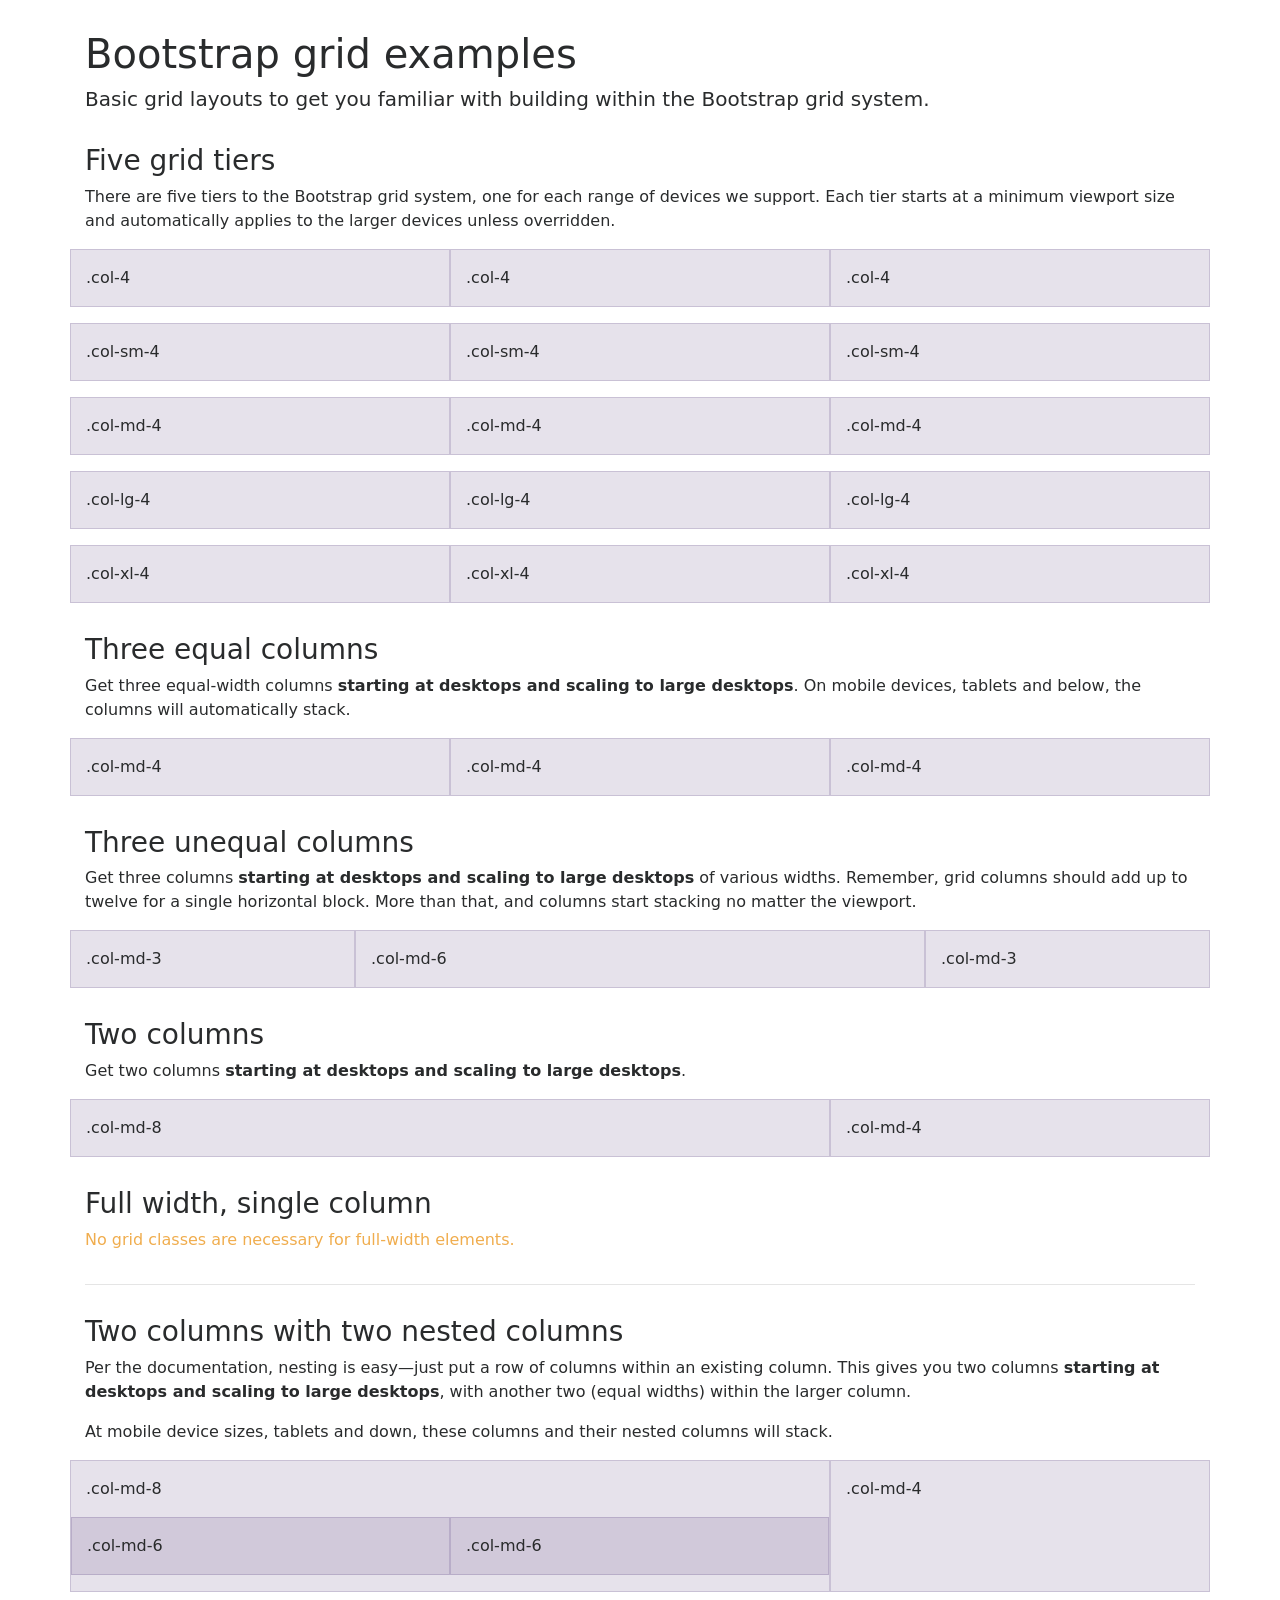
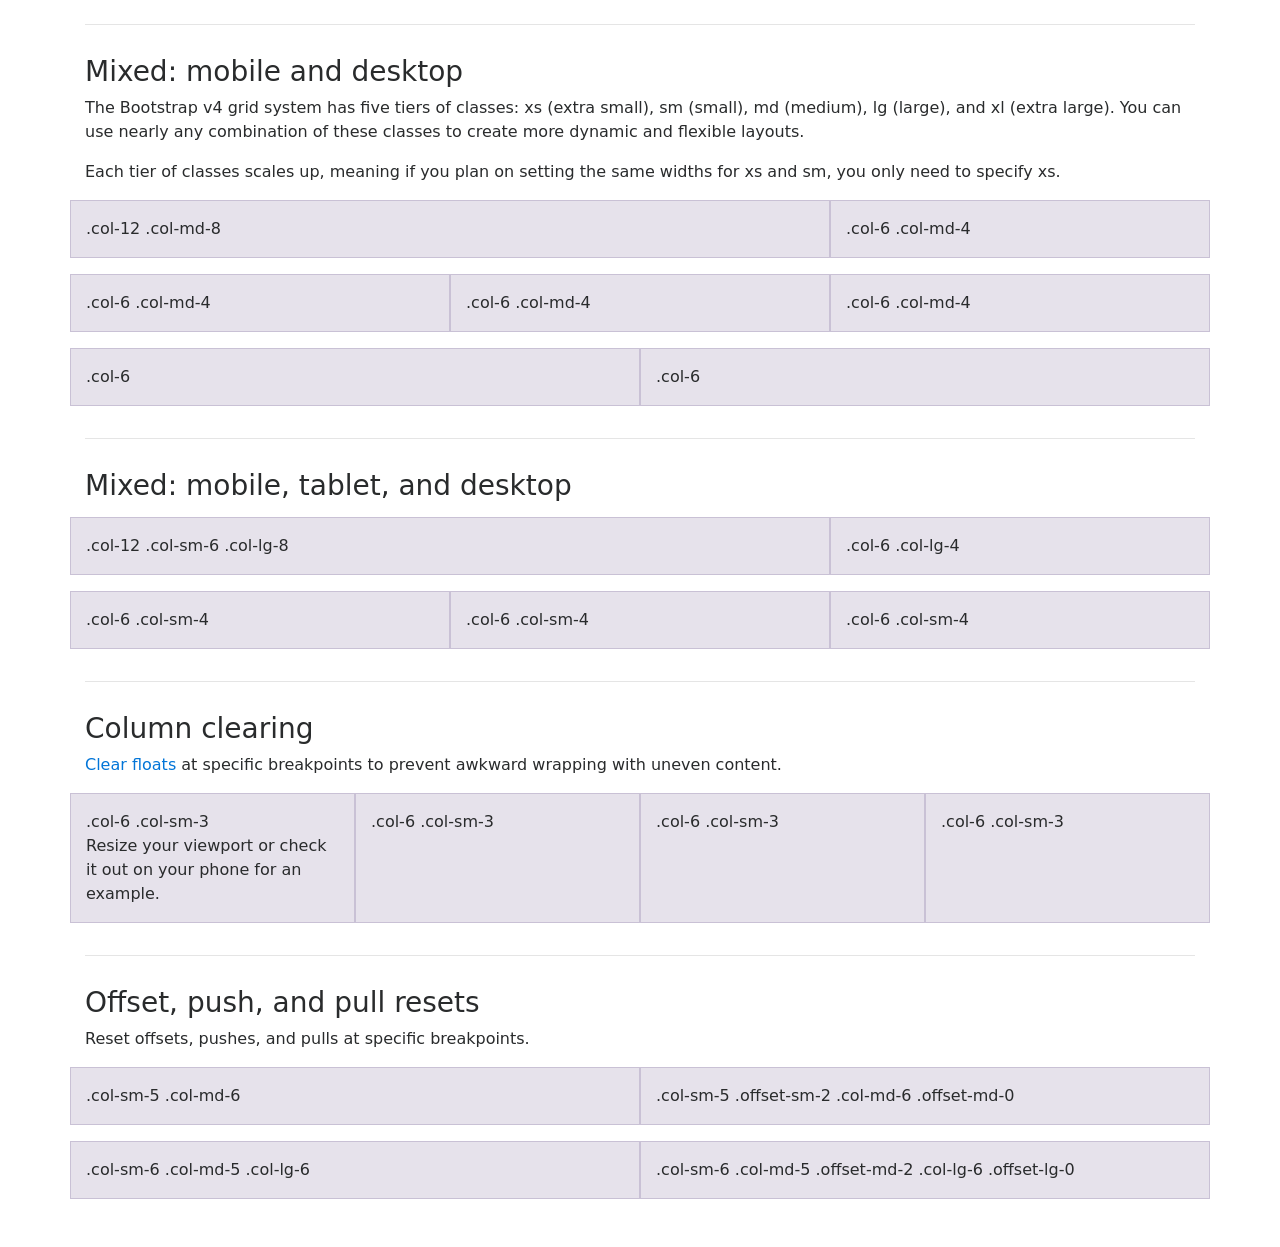
<file: ey-bootstrap/examples/grid/index.html>
<!DOCTYPE html>
<html lang="en">
  <head>
    <meta charset="utf-8">
    <meta name="viewport" content="width=device-width, initial-scale=1, shrink-to-fit=no">
    <meta name="description" content="">
    <meta name="author" content="">
    <link rel="icon" href="../../favicon.ico">

    <title>Grid Template for Bootstrap</title>

    <!-- Bootstrap core CSS -->
    <link href="../../css/bootstrap.min.css" rel="stylesheet">

    <!-- Custom styles for this template -->
    <link href="grid.css" rel="stylesheet">
  </head>

  <body>
    <div class="container">

      <h1>Bootstrap grid examples</h1>
      <p class="lead">Basic grid layouts to get you familiar with building within the Bootstrap grid system.</p>

      <h3>Five grid tiers</h3>
      <p>There are five tiers to the Bootstrap grid system, one for each range of devices we support. Each tier starts at a minimum viewport size and automatically applies to the larger devices unless overridden.</p>

      <div class="row">
        <div class="col-4">.col-4</div>
        <div class="col-4">.col-4</div>
        <div class="col-4">.col-4</div>
      </div>

      <div class="row">
        <div class="col-sm-4">.col-sm-4</div>
        <div class="col-sm-4">.col-sm-4</div>
        <div class="col-sm-4">.col-sm-4</div>
      </div>

      <div class="row">
        <div class="col-md-4">.col-md-4</div>
        <div class="col-md-4">.col-md-4</div>
        <div class="col-md-4">.col-md-4</div>
      </div>

      <div class="row">
        <div class="col-lg-4">.col-lg-4</div>
        <div class="col-lg-4">.col-lg-4</div>
        <div class="col-lg-4">.col-lg-4</div>
      </div>

      <div class="row">
        <div class="col-xl-4">.col-xl-4</div>
        <div class="col-xl-4">.col-xl-4</div>
        <div class="col-xl-4">.col-xl-4</div>
      </div>

      <h3>Three equal columns</h3>
      <p>Get three equal-width columns <strong>starting at desktops and scaling to large desktops</strong>. On mobile devices, tablets and below, the columns will automatically stack.</p>
      <div class="row">
        <div class="col-md-4">.col-md-4</div>
        <div class="col-md-4">.col-md-4</div>
        <div class="col-md-4">.col-md-4</div>
      </div>

      <h3>Three unequal columns</h3>
      <p>Get three columns <strong>starting at desktops and scaling to large desktops</strong> of various widths. Remember, grid columns should add up to twelve for a single horizontal block. More than that, and columns start stacking no matter the viewport.</p>
      <div class="row">
        <div class="col-md-3">.col-md-3</div>
        <div class="col-md-6">.col-md-6</div>
        <div class="col-md-3">.col-md-3</div>
      </div>

      <h3>Two columns</h3>
      <p>Get two columns <strong>starting at desktops and scaling to large desktops</strong>.</p>
      <div class="row">
        <div class="col-md-8">.col-md-8</div>
        <div class="col-md-4">.col-md-4</div>
      </div>

      <h3>Full width, single column</h3>
      <p class="text-warning">No grid classes are necessary for full-width elements.</p>

      <hr>

      <h3>Two columns with two nested columns</h3>
      <p>Per the documentation, nesting is easy—just put a row of columns within an existing column. This gives you two columns <strong>starting at desktops and scaling to large desktops</strong>, with another two (equal widths) within the larger column.</p>
      <p>At mobile device sizes, tablets and down, these columns and their nested columns will stack.</p>
      <div class="row">
        <div class="col-md-8">
          .col-md-8
          <div class="row">
            <div class="col-md-6">.col-md-6</div>
            <div class="col-md-6">.col-md-6</div>
          </div>
        </div>
        <div class="col-md-4">.col-md-4</div>
      </div>

      <hr>

      <h3>Mixed: mobile and desktop</h3>
      <p>The Bootstrap v4 grid system has five tiers of classes: xs (extra small), sm (small), md (medium), lg (large), and xl (extra large). You can use nearly any combination of these classes to create more dynamic and flexible layouts.</p>
      <p>Each tier of classes scales up, meaning if you plan on setting the same widths for xs and sm, you only need to specify xs.</p>
      <div class="row">
        <div class="col-12 col-md-8">.col-12 .col-md-8</div>
        <div class="col-6 col-md-4">.col-6 .col-md-4</div>
      </div>
      <div class="row">
        <div class="col-6 col-md-4">.col-6 .col-md-4</div>
        <div class="col-6 col-md-4">.col-6 .col-md-4</div>
        <div class="col-6 col-md-4">.col-6 .col-md-4</div>
      </div>
      <div class="row">
        <div class="col-6">.col-6</div>
        <div class="col-6">.col-6</div>
      </div>

      <hr>

      <h3>Mixed: mobile, tablet, and desktop</h3>
      <p></p>
      <div class="row">
        <div class="col-12 col-sm-6 col-lg-8">.col-12 .col-sm-6 .col-lg-8</div>
        <div class="col-6 col-lg-4">.col-6 .col-lg-4</div>
      </div>
      <div class="row">
        <div class="col-6 col-sm-4">.col-6 .col-sm-4</div>
        <div class="col-6 col-sm-4">.col-6 .col-sm-4</div>
        <div class="col-6 col-sm-4">.col-6 .col-sm-4</div>
      </div>

      <hr>

      <h3>Column clearing</h3>
      <p><a href="../../layout/grid/#example-responsive-column-resets">Clear floats</a> at specific breakpoints to prevent awkward wrapping with uneven content.</p>
      <div class="row">
        <div class="col-6 col-sm-3">
          .col-6 .col-sm-3
          <br>
          Resize your viewport or check it out on your phone for an example.
        </div>
        <div class="col-6 col-sm-3">.col-6 .col-sm-3</div>

        <!-- Add the extra clearfix for only the required viewport -->
        <div class="clearfix hidden-sm-up"></div>

        <div class="col-6 col-sm-3">.col-6 .col-sm-3</div>
        <div class="col-6 col-sm-3">.col-6 .col-sm-3</div>
      </div>

      <hr>

      <h3>Offset, push, and pull resets</h3>
      <p>Reset offsets, pushes, and pulls at specific breakpoints.</p>
      <div class="row">
        <div class="col-sm-5 col-md-6">.col-sm-5 .col-md-6</div>
        <div class="col-sm-5 offset-sm-2 col-md-6 offset-md-0">.col-sm-5 .offset-sm-2 .col-md-6 .offset-md-0</div>
      </div>
      <div class="row">
        <div class="col-sm-6 col-md-5 col-lg-6">.col-sm-6 .col-md-5 .col-lg-6</div>
        <div class="col-sm-6 col-md-5 offset-md-2 col-lg-6 offset-lg-0">.col-sm-6 .col-md-5 .offset-md-2 .col-lg-6 .offset-lg-0</div>
      </div>

    </div> <!-- /container -->

    <!-- Bootstrap core JavaScript
    ================================================== -->
    <!-- Placed at the end of the document so the pages load faster -->
    <!-- IE10 viewport hack for Surface/desktop Windows 8 bug -->
    <script src="../../js/ie10-viewport-bug-workaround.js"></script>
  </body>
</html>
</file>
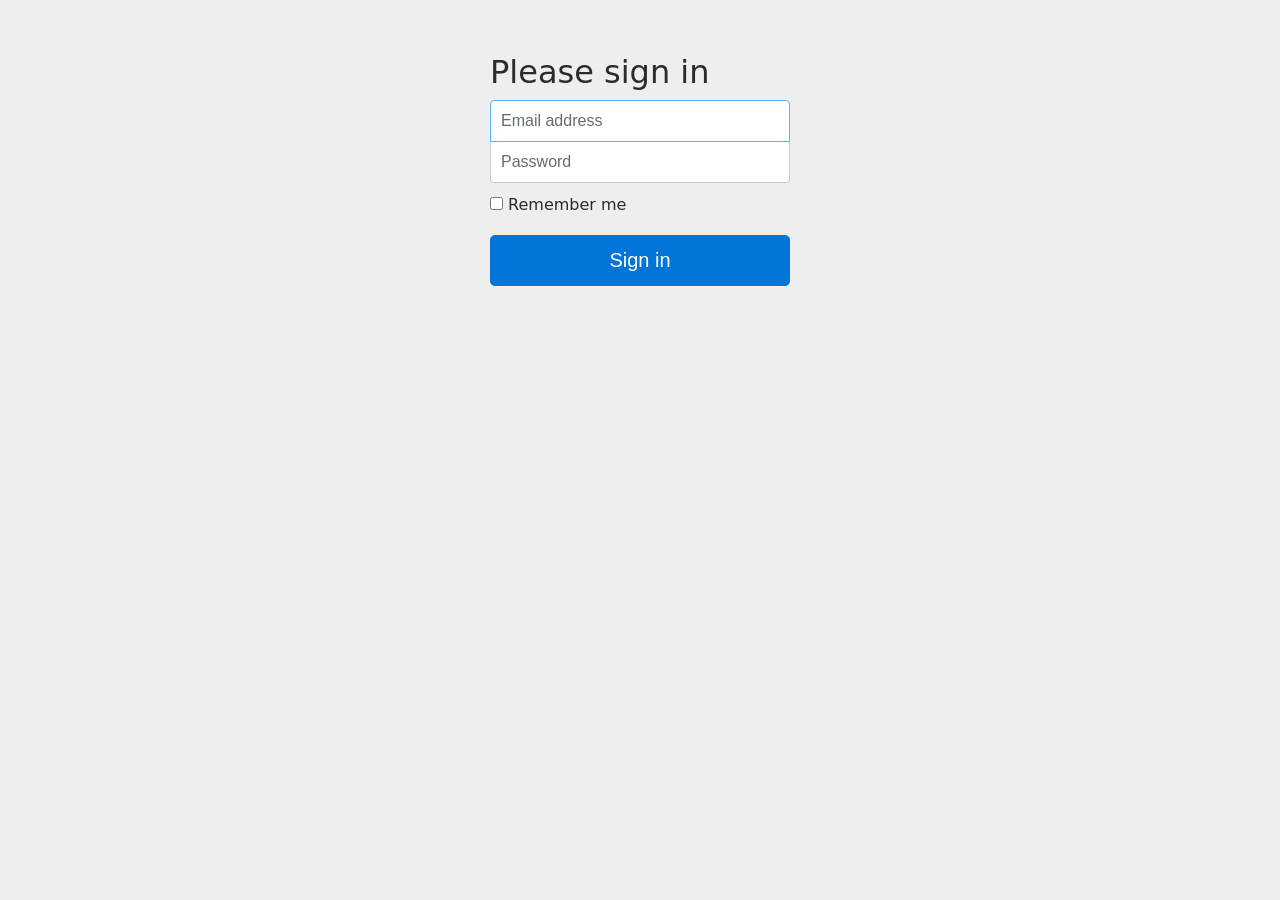
<file: ey-bootstrap/examples/signin/index.html>
<!DOCTYPE html>
<html lang="en">
  <head>
    <meta charset="utf-8">
    <meta name="viewport" content="width=device-width, initial-scale=1, shrink-to-fit=no">
    <meta name="description" content="">
    <meta name="author" content="">
    <link rel="icon" href="../../favicon.ico">

    <title>Signin Template for Bootstrap</title>

    <!-- Bootstrap core CSS -->
    <link href="../../css/bootstrap.min.css" rel="stylesheet">

    <!-- Custom styles for this template -->
    <link href="signin.css" rel="stylesheet">
  </head>

  <body>

    <div class="container">

      <form class="form-signin">
        <h2 class="form-signin-heading">Please sign in</h2>
        <label for="inputEmail" class="sr-only">Email address</label>
        <input type="email" id="inputEmail" class="form-control" placeholder="Email address" required autofocus>
        <label for="inputPassword" class="sr-only">Password</label>
        <input type="password" id="inputPassword" class="form-control" placeholder="Password" required>
        <div class="checkbox">
          <label>
            <input type="checkbox" value="remember-me"> Remember me
          </label>
        </div>
        <button class="btn btn-lg btn-primary btn-block" type="submit">Sign in</button>
      </form>

    </div> <!-- /container -->


    <!-- Bootstrap core JavaScript
    ================================================== -->
    <!-- Placed at the end of the document so the pages load faster -->
    <!-- IE10 viewport hack for Surface/desktop Windows 8 bug -->
    <script src="../../js/ie10-viewport-bug-workaround.js"></script>
  </body>
</html>
</file>
<file: ey-bootstrap/examples/grid/grid.css>
body {
  padding-top: 2rem;
  padding-bottom: 2rem;
}

h3 {
  margin-top: 2rem;
}

.row {
  margin-bottom: 1rem;
}
.row .row {
  margin-top: 1rem;
  margin-bottom: 0;
}
[class*="col-"] {
  padding-top: 1rem;
  padding-bottom: 1rem;
  background-color: rgba(86,61,124,.15);
  border: 1px solid rgba(86,61,124,.2);
}

hr {
  margin-top: 2rem;
  margin-bottom: 2rem;
}
</file>
<file: ey-bootstrap/examples/signin/signin.css>
body {
  padding-top: 40px;
  padding-bottom: 40px;
  background-color: #eee;
}

.form-signin {
  max-width: 330px;
  padding: 15px;
  margin: 0 auto;
}
.form-signin .form-signin-heading,
.form-signin .checkbox {
  margin-bottom: 10px;
}
.form-signin .checkbox {
  font-weight: normal;
}
.form-signin .form-control {
  position: relative;
  height: auto;
  -webkit-box-sizing: border-box;
          box-sizing: border-box;
  padding: 10px;
  font-size: 16px;
}
.form-signin .form-control:focus {
  z-index: 2;
}
.form-signin input[type="email"] {
  margin-bottom: -1px;
  border-bottom-right-radius: 0;
  border-bottom-left-radius: 0;
}
.form-signin input[type="password"] {
  margin-bottom: 10px;
  border-top-left-radius: 0;
  border-top-right-radius: 0;
}
</file>
